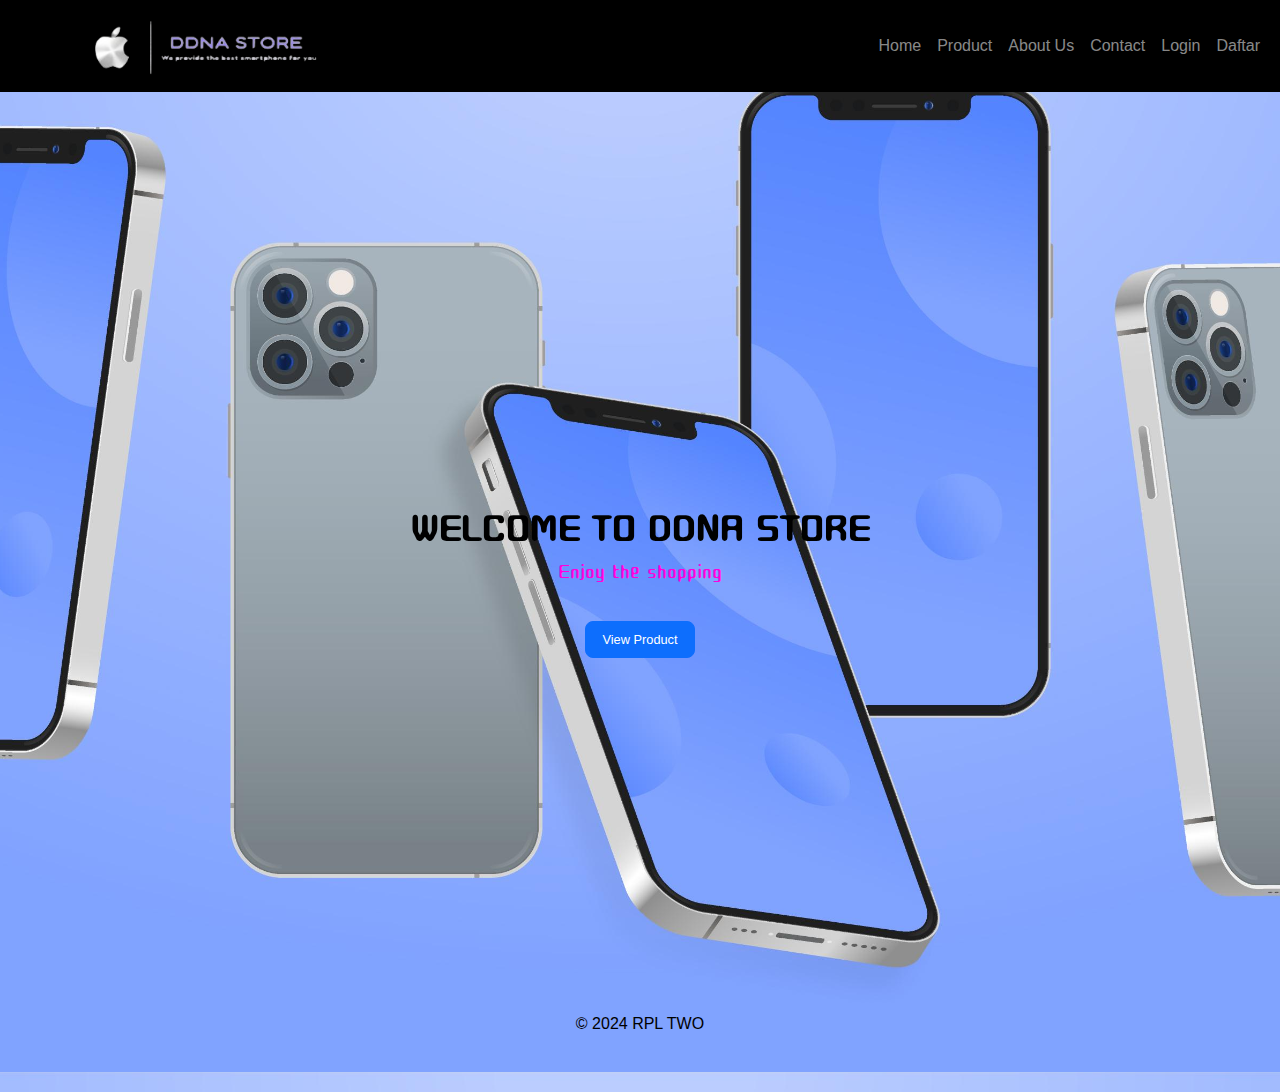
<file: index.html>
<!DOCTYPE html>
<html lang="en">
  <head>
    <meta charset="UTF-8" />
    <meta
      name="viewport"
      content="width=device-width, initial-scale=1, shrink-to-fit=no"
    />
    <title>DDNA STORE</title>
    <link
      rel="stylesheet"
      href="https://cdn.jsdelivr.net/npm/bootstrap@5.3.0/dist/css/bootstrap.min.css"
    />
    <link rel="stylesheet" href="style.css" />
    <link rel="preconnect" href="https://fonts.googleapis.com" />
    <link rel="preconnect" href="https://fonts.gstatic.com" crossorigin />
    <link
      href="https://fonts.googleapis.com/css2?family=Cute+Font&display=swap"
      rel="stylesheet"
    />
    <link rel="preconnect" href="https://fonts.googleapis.com" />
    <link rel="preconnect" href="https://fonts.gstatic.com" crossorigin />
    <link
      href="https://fonts.googleapis.com/css2?family=Cute+Font&family=Honk&display=swap"
      rel="stylesheet"
    />
  </head>
  <body>
    <!-- Navbar -->
    <nav class="navbar navbar-expand-lg navbar-dark">
      <div class="container-fluid">
        <a class="navbar-brand" href="#">
          <img class="img-fluid" src="images/DDNA_STORE.png" alt="Logo" />
        </a>
        <button
          class="navbar-toggler"
          type="button"
          data-bs-toggle="collapse"
          data-bs-target="#navbarNav"
          aria-controls="navbarNav"
          aria-expanded="false"
          aria-label="Toggle navigation"
        >
          <span class="navbar-toggler-icon"></span>
        </button>
        <div class="collapse navbar-collapse" id="navbarNav">
          <ul class="navbar-nav ms-auto">
            <li class="nav-item">
              <a class="nav-link" href="index.html">Home</a>
            </li>
            <li class="nav-item">
              <a class="nav-link" href="produk.html">Product</a>
            </li>
            <li class="nav-item">
              <a class="nav-link" href="about.html">About Us</a>
            </li>
            <li class="nav-item">
              <a class="nav-link" href="contact.html">Contact</a>
            </li>
            <li class="nav-item">
              <a class="nav-link" href="login1.html">Login</a>
            </li>
            <li class="nav-item">
              <a class="nav-link" href="daftar.html">Daftar</a>
            </li>
          </ul>
        </div>
      </div>
    </nav>

    <!-- Hero Section -->
    <section class="hero">
      <div class="container-fluid text-banner">
        <h1 class="display-4" style="margin-top: -150px">
          WELCOME TO DDNA STORE
        </h1>
        <div style="margin-top: 10px; font-size: 2.5em">
          <p class="lead">Enjoy the shopping</p>
        </div>
        <a
          href="produk.html"
          class="btn btn-primary btn-lg"
          style="font-size: 0.8em"
          >View Product</a
        >
      </div>
    </section>

    <footer class="footer">
      <div class="container-fluid text-center">
        <p>&copy; 2024 RPL TWO</p>
      </div>
    </footer>
    <script src="https://cdn.jsdelivr.net/npm/bootstrap@5.3.0/dist/js/bootstrap.bundle.min.js"></script>
  </body>
</html>
</file>
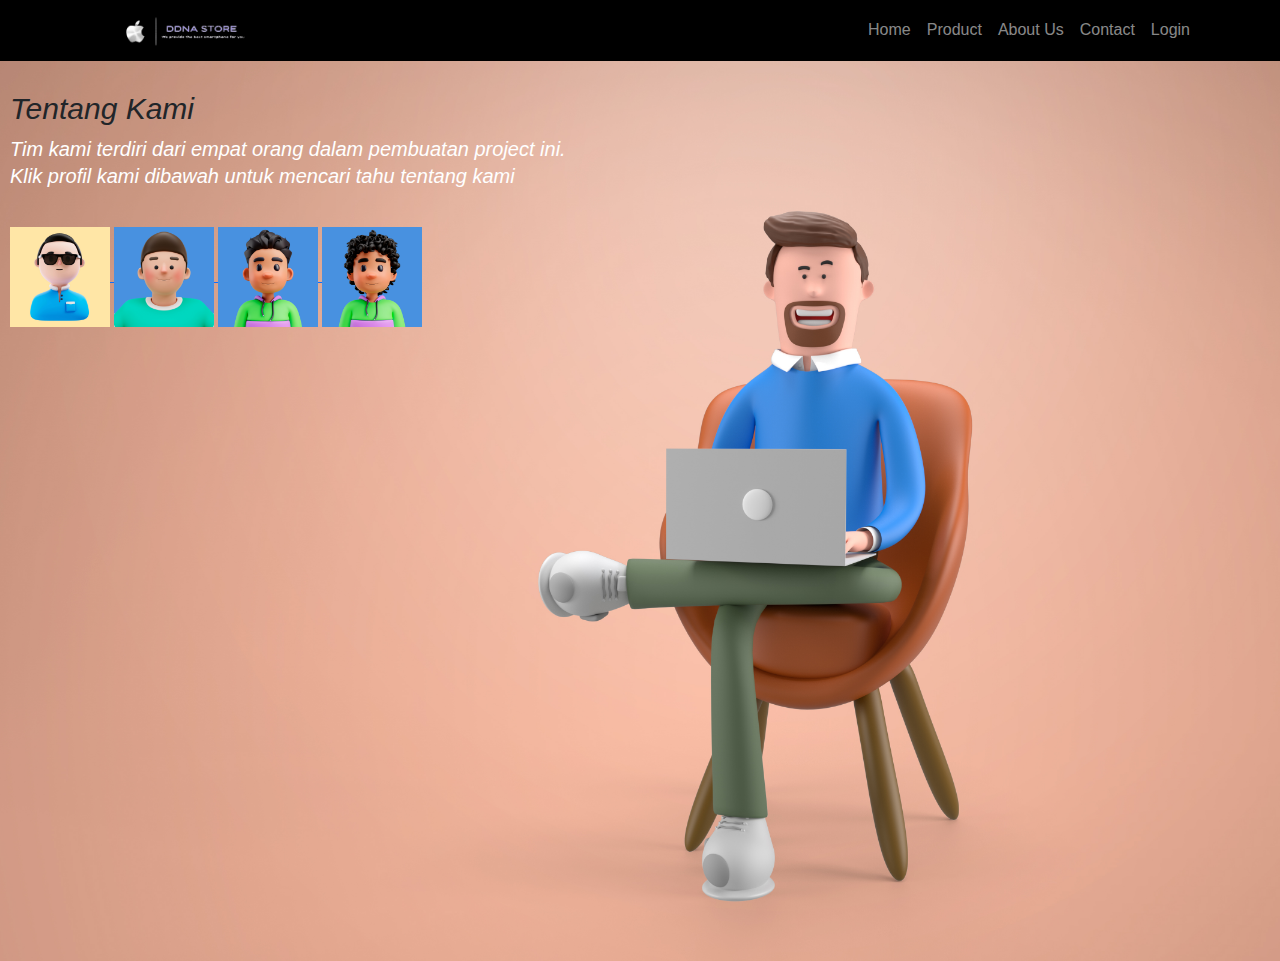
<file: about.html>
<!DOCTYPE html>
<html lang="en">
  <head>
    <meta charset="UTF-8" />
    <meta name="viewport" content="width=device-width, initial-scale=1" />
    <title>DDNA STORE</title>
    <link
      rel="stylesheet"
      href="https://cdn.jsdelivr.net/npm/bootstrap@5.3.0/dist/css/bootstrap.min.css"
    />
    <link rel="stylesheet" href="style.css" />
    <link rel="stylesheet" href="about.css" />
    <link rel="preconnect" href="https://fonts.googleapis.com" />
    <link rel="preconnect" href="https://fonts.gstatic.com" crossorigin />
    <link
      href="https://fonts.googleapis.com/css2?family=Roboto+Condensed:ital,wght@0,100..900;1,100..900&display=swap"
      rel="stylesheet"
    />
    <link rel="preconnect" href="https://fonts.googleapis.com" />
    <link rel="preconnect" href="https://fonts.gstatic.com" crossorigin />
  </head>
  <body>
    <!--navbar-->
    <nav class="navbar navbar-expand-lg navbar-dark">
      <div class="container">
        <a class="navbar-brand"
          ><img height="20%" width="60%" src="images/DDNA_STORE.png" alt="Logo"
        /></a>
        <button
          class="navbar-toggler"
          type="button"
          data-bs-toggle="collapse"
          data-bs-target="#navbarNav"
          aria-controls="navbarNav"
          aria-expanded="false"
          aria-label="Toggle navigation"
        >
          <span class="navbar-toggler-icon"></span>
        </button>
        <div class="collapse navbar-collapse" id="navbarNav">
          <ul class="navbar-nav ms-auto">
            <li class="nav-item">
              <a class="nav-link" href="index.html">Home</a>
            </li>
            <li class="nav-item">
              <a class="nav-link" href="produk.html">Product</a>
            </li>
            <li class="nav-item">
              <a class="nav-link" href="about.html">About Us</a>
            </li>
            <li class="nav-item">
              <a class="nav-link" href="contact.html">Contact</a>
            </li>
            <li class="nav-item">
              <a class="nav-link" href="login1.html">Login</a>
            </li>
          </ul>
        </div>
      </div>
    </nav>
    <section id="About" class="About">
      <div class="container2">
        <h1 class="display-4">Tentang Kami</h1>
        <p class="lead">
          Tim kami terdiri dari empat orang dalam pembuatan project ini.</p>
        <p class="lead2">Klik
            profil kami dibawah untuk mencari tahu tentang kami
          </p></p>

        <a
          class="profil"
          href="https://www.instagram.com/alwiarasyid12?utm_source=qr&igsh=MTg4ZDJpaDAzMGU5cQ=="
          target="_blank"
        >
          <img src="images/profil 1.jpg" alt="Logo" height="100" />
        </a>

        <a
          class="profil"
          href="https://www.instagram.com/sky456__?igsh=d292YXJseGo3bGpj"
          target="_blank"
        >
          <img src="images/profil 2.jpg" alt="Logo" height="100" />
        </a>

        <a
          class="profil"
          href="https://www.instagram.com/akbrrga_?igsh=MWkyeW41cnNja2ZkNw=="
          target="_blank"
        >
          <img src="images/profil 3.jpg" alt="Logo" height="100" />
        </a>

        <a
          class="profil"
          href="https://www.instagram.com/nopallll009?igsh=OGQ5ZDc2ODk2ZA=="
          target="_blank"
        >
          <img src="images/profil 4.jpg" alt="Logo" height="100" />
        </a>
      </div>
    </section>
    <script src="https://cdn.jsdelivr.net/npm/bootstrap@5.3.0/dist/js/bootstrap.bundle.min.js"></script>
    <script src="https://cdn.jsdelivr.net/npm/bootstrap@5.3.0/dist/js/bootstrap.bundle.min.js"></script>
  </body>
</html>
</file>
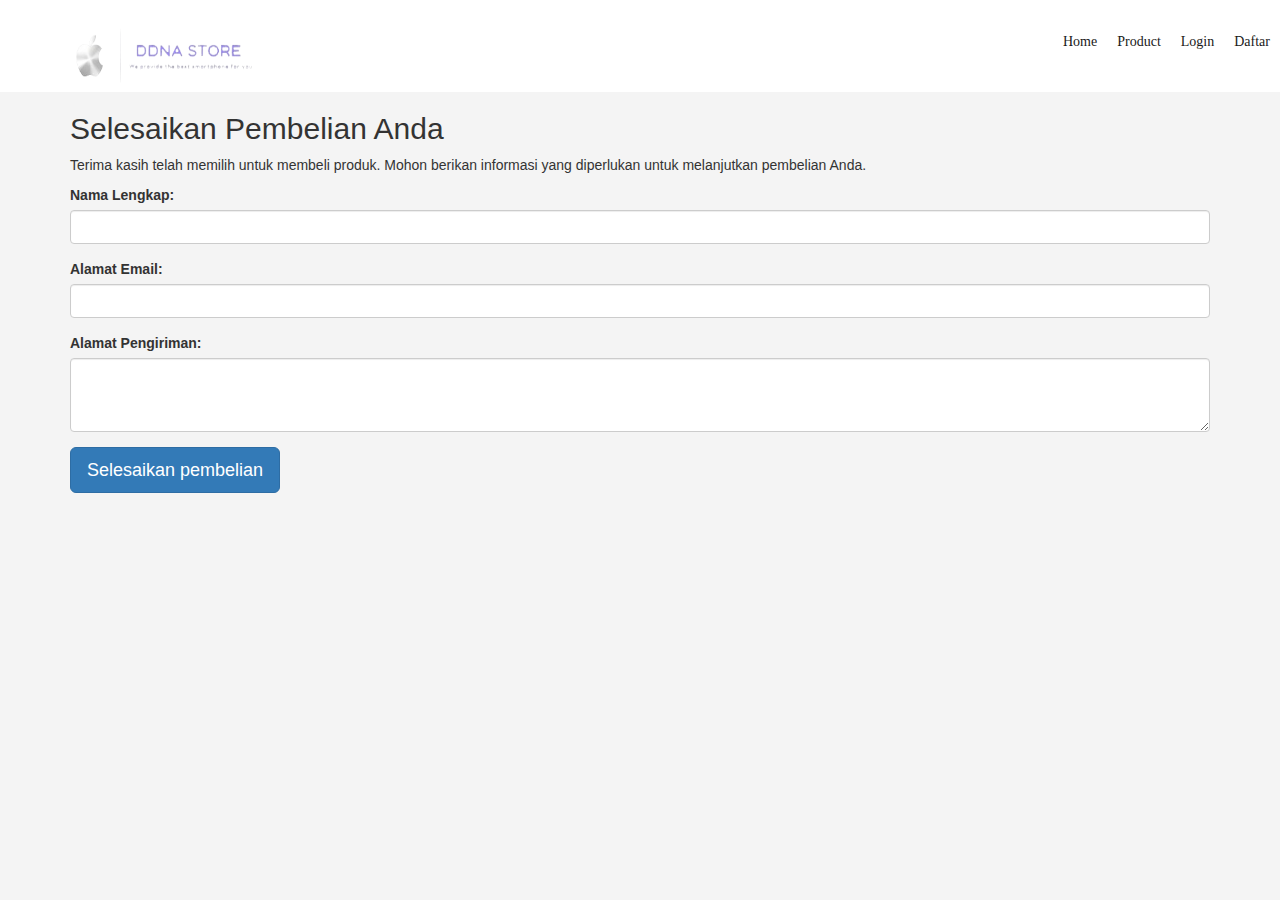
<file: buy.html>
<!DOCTYPE html>
<html lang="id">
  <head>
    <meta charset="UTF-8" />
    <meta name="viewport" content="width=device-width, initial-scale=1" />
    <title>Beli Sekarang</title>
    <!-- Bootstrap CSS -->
    <link
      rel="stylesheet"
      href="https://maxcdn.bootstrapcdn.com/bootstrap/3.3.7/css/bootstrap.min.css"
    />
    <link rel="stylesheet" href="#" />
  </head>
  <style>
    *,
    html {
      padding: 0;
      margin: 0;
      box-sizing: border-box;
    }

    body {
      background-color: #f4f4f4;
    }

    nav {
      background-color: #ffff;
      display: flex;
      justify-content: space-between;
      padding: 2rem 1rem;
    }

    nav ul {
      align-items: center;
      display: flex;
      margin-left: auto;
      gap: 2rem;
      list-style: none;
    }

    nav div img {
      width: 60%;
      height: 130%;
    }

    nav ul li a {
      text-decoration: none;
      font-family: serif;
      color: #191919;
      font-weight: 500;
      padding: 8px 0;
      transition: all;
      transition-duration: 300ms;
      border-bottom: 1px solid rgba(255, 68, 0, 0);
    }

    nav ul li a:hover {
      color: orangered;
      border-bottom: 1px solid orangered;
    }
  </style>
  <body>
    <nav>
      <div class="">
        <img height="50%" width="20%" src="images/DDNA_STORE.png" alt="logo" />
      </div>
      <ul>
        <li>
          <a href="index.html">Home</a>
        </li>
        <li>
          <a href="produk.html">Product</a>
        </li>
        <li>
          <a href="login1.html">Login</a>
        </li>
        <li>
          <a href="daftar.html">Daftar</a>
        </li>
      </ul>
    </nav>

    <div class="container">
      <h2>Selesaikan Pembelian Anda</h2>
      <p>
        Terima kasih telah memilih untuk membeli produk. Mohon berikan informasi
        yang diperlukan untuk melanjutkan pembelian Anda.
      </p>

      <form id="purchaseForm">
        <div class="form-group">
          <label for="name">Nama Lengkap:</label>
          <input type="text" class="form-control" id="name" required />
        </div>

        <div class="form-group">
          <label for="email">Alamat Email:</label>
          <input type="email" class="form-control" id="email" required />
        </div>

        <div class="form-group">
          <label for="address">Alamat Pengiriman:</label>
          <textarea
            class="form-control"
            id="address"
            rows="3"
            required
          ></textarea>
        </div>

        <a
          id="beliButton"
          href="bayar.html"
          class="btn btn-primary btn-lg"
          onclick="completePurchase()"
          >Selesaikan pembelian</a
        >

        <script>
          function completePurchase() {
            // Menyimulasikan penyelesaian pembelian
            alert(
              "Pesanan anda telah diproses!\nSilahkan pilih metode pembayaran."
            );

            // Periksa apakah pengguna sudah login atau belum
            if (userLoggedIn) {
              // Jika sudah menyelesaikan pembelian, arahkan ke halaman home
              window.location.href = "index.php";
            }
          }
        </script>
      </form>
    </div>

    <!-- Bootstrap JS and jQuery -->
    <script src="https://ajax.googleapis.com/ajax/libs/jquery/3.5.1/jquery.min.js"></script>
    <script src="https://maxcdn.bootstrapcdn.com/bootstrap/3.3.7/js/bootstrap.min.js"></script>
  </body>
</html>
</file>
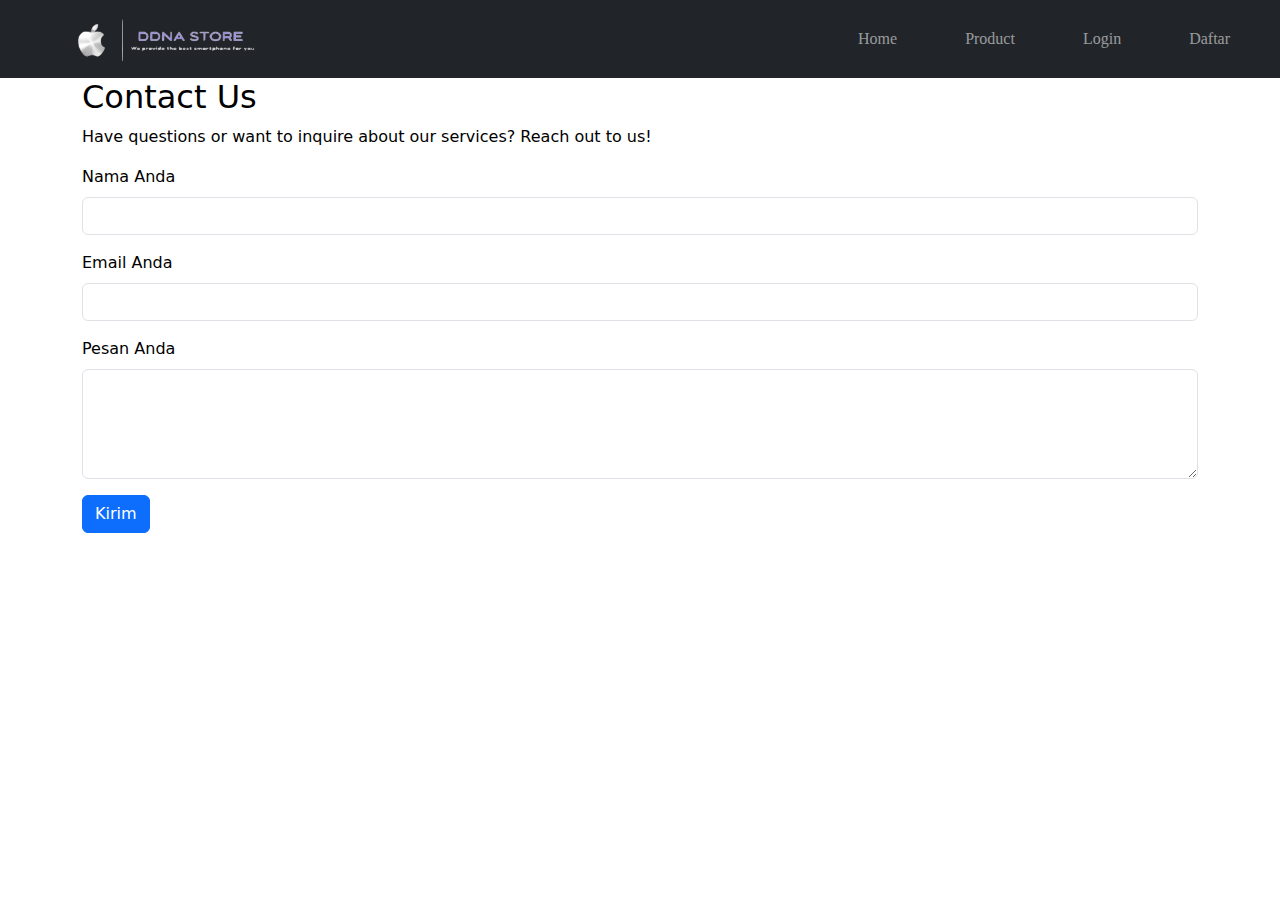
<file: contact.html>
<!DOCTYPE html>
<html lang="en">
  <head>
    <meta charset="UTF-8" />
    <meta name="viewport" content="width=device-width, initial-scale=1" />
    <title>DDNA STORE</title>
    <!-- Bootstrap CSS -->
    <link
      rel="stylesheet"
      href="https://cdn.jsdelivr.net/npm/bootstrap@5.3.0/dist/css/bootstrap.min.css"
    />
    <script src="https://cdn.jsdelivr.net/npm/bootstrap@5.3.0/dist/js/bootstrap.bundle.min.js"></script>
    <link rel="stylesheet" href="contact.css" />
    <script>
      function submitForm() {
        // Get form values
        var name = document.getElementById("name").value;
        var email = document.getElementById("email").value;
        var message = document.getElementById("message").value;

        // Perform form submission logic (you can customize this part)

        // Display the modal
        var successModal = new bootstrap.Modal(
          document.getElementById("successModal")
        );
        successModal.show();

        // Reset the form
        document.getElementById("contactForm").reset();

        // You can also add additional logic here, such as sending data to a server using AJAX
      }
    </script>
  </head>
  <body>
    <!--navbar-->
    <nav class="navbar navbar-expand-lg navbar-dark bg-dark">
      <div class="container-fluid">
        <a class="navbar-brand" href="#">
          <img
            height="50%"
            width="20%"
            src="images/DDNA_STORE.png"
            alt="logo"
          />
        </a>
        <button
          class="navbar-toggler"
          type="button"
          data-bs-toggle="collapse"
          data-bs-target="#navbarNav"
          aria-controls="navbarNav"
          aria-expanded="false"
          aria-label="Toggle navigation"
        >
          <span class="navbar-toggler-icon"></span>
        </button>
        <div class="collapse navbar-collapse" id="navbarNav">
          <ul class="navbar-nav ms-auto">
            <li class="nav-item">
              <a class="nav-link" href="index.html">Home</a>
            </li>
            <li class="nav-item">
              <a class="nav-link" href="produk.html">Product</a>
            </li>
            <li class="nav-item">
              <a class="nav-link" href="login1.html">Login</a>
            </li>
            <li class="nav-item">
              <a class="nav-link" href="daftar.html">Daftar</a>
            </li>
          </ul>
        </div>
      </div>
    </nav>

    <div
      class="modal fade"
      id="successModal"
      tabindex="-1"
      aria-labelledby="successModalLabel"
      aria-hidden="true"
    >
      <div class="modal-dialog">
        <div class="modal-content">
          <div class="modal-header">
            <h5 class="modal-title" id="successModalLabel">Saran Terkirim</h5>
            <button
              type="button"
              class="btn-close"
              data-bs-dismiss="modal"
              aria-label="Close"
            ></button>
          </div>
          <div class="modal-body">Saran Anda telah terkirim. Terima kasih!</div>
          <div class="modal-footer">
            <button
              type="button"
              class="btn btn-secondary"
              data-bs-dismiss="modal"
            >
              Tutup
            </button>
          </div>
        </div>
      </div>
    </div>

    <section id="Contact" class="Contact">
      <div class="container">
        <h2>Contact Us</h2>
        <p>
          Have questions or want to inquire about our services? Reach out to us!
        </p>
        <form id="contactForm">
          <div class="mb-3">
            <label for="name" class="form-label">Nama Anda</label>
            <input type="text" class="form-control" id="name" required />
          </div>
          <div class="mb-3">
            <label for="email" class="form-label">Email Anda</label>
            <input type="email" class="form-control" id="email" required />
          </div>
          <div class="mb-3">
            <label for="message" class="form-label">Pesan Anda</label>
            <textarea
              class="form-control"
              id="message"
              rows="4"
              required
            ></textarea>
          </div>
          <button type="button" class="btn btn-primary" onclick="submitForm()">
            Kirim
          </button>
        </form>
      </div>
    </section>
    <script src="https://code.jquery.com/jquery-3.5.1.slim.min.js"></script>
  </body>
</html>
</file>
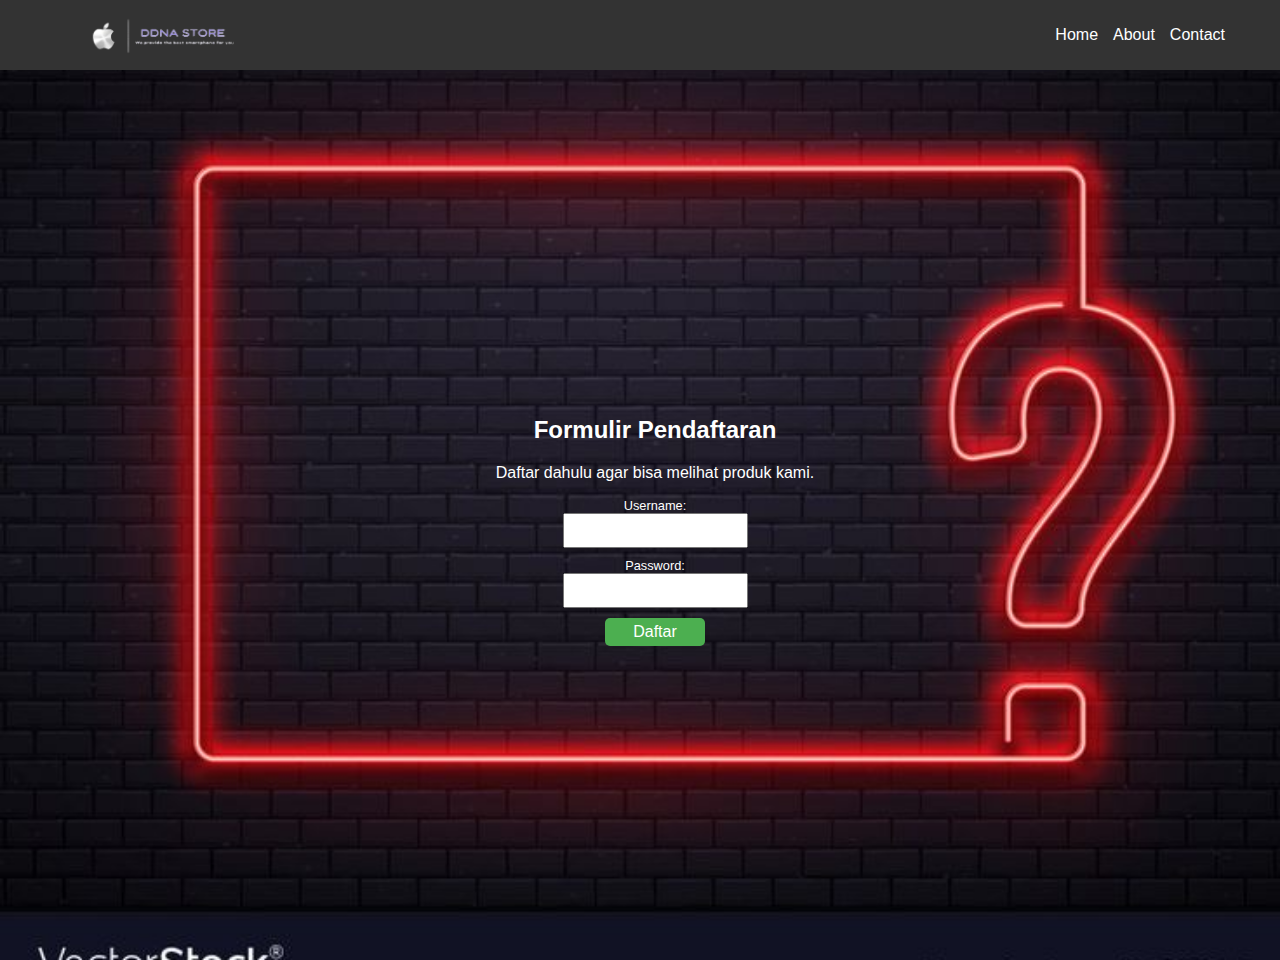
<file: daftar.html>
<?php
require 'koneksi.php';
?>
<!DOCTYPE html>
<html lang="en">
  <head>
    <meta charset="UTF-8" />
    <meta name="viewport" content="width=device-width, initial-scale=1.0" />
    <title>Registration</title>
    <link rel="stylesheet" href="daftar.css" />
  </head>
  <body>
    <nav class="navbar">
      <div class="container">
        <img height="20%" width="20%" src="images/DDNA_STORE.png" alt="logo" />
        <ul class="navbar-nav">
          <li class="nav-item">
            <a class="nav-link" href="index.html">Home</a>
          </li>
          <li class="nav-item">
            <a class="nav-link" href="about.html">About</a>
          </li>
          <li class="nav-item">
            <a class="nav-link" href="contact.html">Contact</a>
          </li>
        </ul>
      </div>
    </nav>

    <div class="background">
      <div class="form-container">
        <h1>Formulir Pendaftaran</h1>
        <p>Daftar dahulu agar bisa melihat produk kami.</p>
        <form id="registrationForm" class="input-container">
          <div class="label-input">
            <label for="regUsername">Username:</label>
            <input type="text" id="regUsername" class="short-input" required />
          </div>
          <div class="label-input">
            <label for="regPassword">Password:</label>
            <input
              type="password"
              id="regPassword"
              class="short-input"
              required
            />
          </div>
          <button type="button" onclick="register()">Daftar</button>
        </form>
      </div>
    </div>

    <script>
      function register() {
        var regUsername = document.getElementById("regUsername").value;
        var regPassword = document.getElementById("regPassword").value;

        // Cek apakah data pengguna sudah tersimpan
        var storedPassword = localStorage.getItem(regUsername);

        if (storedPassword === regPassword) {
          alert("Anda sudah terdaftar!");
          window.location.href = "produk.html";
        } else {
          // Jika pengguna belum terdaftar, simpan informasi pendaftaran ke penyimpanan lokal
          localStorage.setItem(regUsername, regPassword);
          alert("Pendaftaran berhasil!");
          window.location.href = "produk.html";
        }
      }
    </script>
  </body>
</html>
</file>
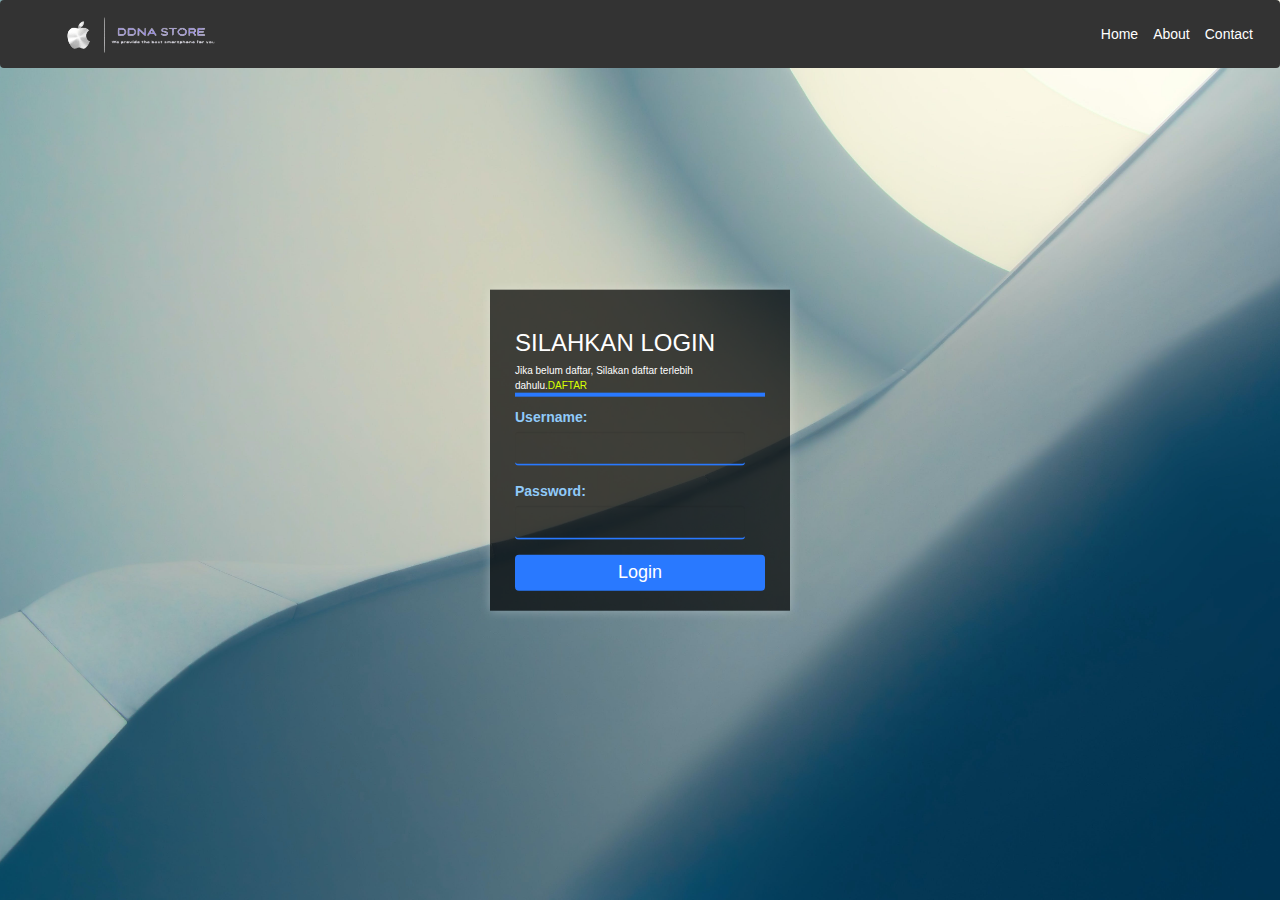
<file: login1.html>
<!DOCTYPE html>
<html lang="id">
  <head>
    <meta charset="UTF-8" />
    <meta name="viewport" content="width=device-width, initial-scale=1" />
    <title>Login - Pembayaran</title>
    <!-- Bootstrap CSS -->
    <link
      rel="stylesheet"
      href="https://maxcdn.bootstrapcdn.com/bootstrap/3.3.7/css/bootstrap.min.css"
    />
    <link rel="stylesheet" href="login.css" />
  </head>
  <body>
    <nav class="navbar">
      <div class="container1">
        <img height="20%" width="20%" src="images/DDNA_STORE.png" alt="logo" />
        <ul class="navbar-nav">
          <li class="nav-item">
            <a class="nav-link" href="index.html">Home</a>
          </li>
          <li class="nav-item">
            <a class="nav-link" href="about.html">About</a>
          </li>
          <li class="nav-item">
            <a class="nav-link" href="contact.html">Contact</a>
          </li>
        </ul>
      </div>
    </nav>

    <div class="container">
      <h3>SILAHKAN LOGIN</h3>
      <p>
        Jika belum daftar, Silakan daftar terlebih dahulu.<a
          class="nav-link2"
          href="daftar.html"
          >DAFTAR</a
        >
      </p>
      <form id="loginForm">
        <div class="form-group">
          <label for="username">Username:</label>
          <input type=" text" class="form-control" id="username" required />
        </div>

        <div class="form-group">
          <label for="password">Password:</label>
          <input type="password" class="form-control" id="password" required />
        </div>

        <button type="button" class="btn btn-primary" onclick="login()">
          Login
        </button>
      </form>
    </div>

    <!-- Bootstrap JS and jQuery -->
    <script src="https://ajax.googleapis.com/ajax/libs/jquery/3.5.1/jquery.min.js"></script>
    <script src="https://maxcdn.bootstrapcdn.com/bootstrap/3.3.7/js/bootstrap.min.js"></script>

    <script>
      function login() {
        var username = document.getElementById("username").value;
        var password = document.getElementById("password").value;

        // Ambil informasi dari penyimpanan lokal
        var storedPassword = localStorage.getItem(username);

        if (storedPassword === password) {
          alert("Login berhasil!");
          window.location.href = "buy.html";
        } else {
          alert("Katasandi Anda salah. Silakan coba lagi.");
        }

        document.getElementById("loginForm").reset();
      }
    </script>
  </body>
</html>
</file>
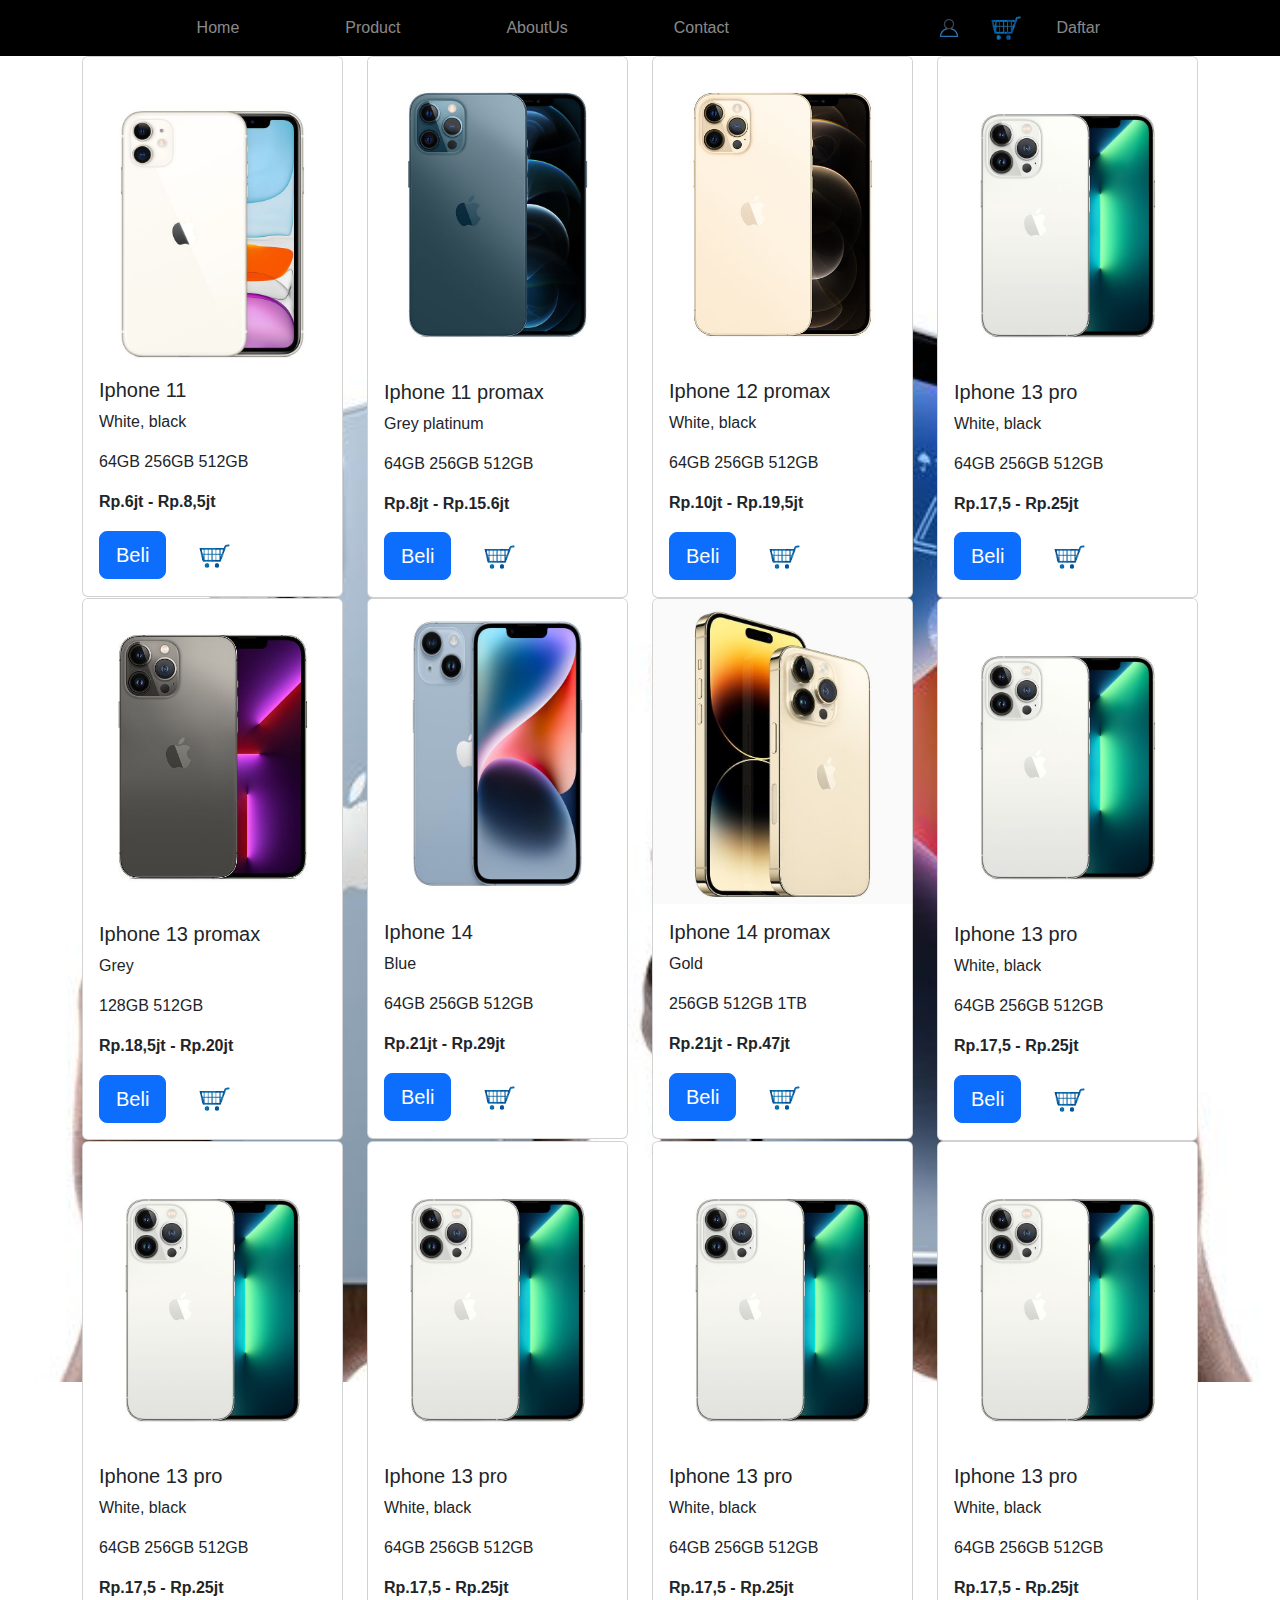
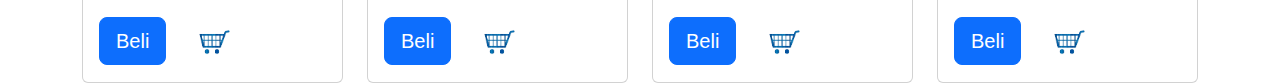
<file: produk.html>
<!DOCTYPE html>
<html lang="en">
  <head>
    <meta charset="UTF-8" />
    <meta name="viewport" content="width=device-width, initial-scale=1" />
    <title>DDNA STORE</title>
    <!-- Bootstrap CSS -->
    <link
      rel="stylesheet"
      href="https://cdn.jsdelivr.net/npm/bootstrap@5.3.0/dist/css/bootstrap.min.css"
    />
    <link rel="stylesheet" href="style.css" />
    <link rel="stylesheet" href="produk.css" />
    <!-- Custom CSS -->
  </head>
  <body>
    <nav class="navbar navbar-expand-lg navbar-dark">
      <div class="container">
        <button
          class="navbar-toggler"
          type="button"
          data-bs-toggle="collapse"
          data-bs-target="#navbarNav"
          aria-controls="navbarNav"
          aria-expanded="false"
          aria-label="Toggle navigation"
        >
          <span class="navbar-toggler-icon"></span>
        </button>

        <div class="collapse navbar-collapse" id="navbarNav">
          <ul class="navbar-nav ms-auto">
            <li class="nav-item">
              <a class="nav-link" href="index.html">Home</a>
            </li>
            <li class="nav-item">
              <a class="nav-link" href="produk.html">Product</a>
            </li>
            <li class="nav-item">
              <a class="nav-link" href="about.html">AboutUs</a>
            </li>
            <li class="nav-item">
              <a class="nav-link" href="contact.html">Contact</a>
            </li>
          </ul>
          <ul class="navbar-nav ms-auto">
            <li class="nav-icon">
              <a class="navbar-brand" href="login1.html"
                ><img src="images/login.png" alt="Logo" height="30"
              /></a>
            </li>
            <li class="nav-icon">
              <a class="navbar-brand" href="keranjang.html"
                ><img src="images/keranjang.png" alt="Logo" height="30"
              /></a>
            </li>
            <li class="nav-item">
              <a class="nav-link" href="daftar.html">Daftar</a>
            </li>
          </ul>
        </div>
      </div>
    </nav>
    <section id="Product" class="Product">
      <div class="container">
        <div class="row">
          <div class="col-lg-3 menu-item">
            <div class="card">
              <img
                src="images/iPhone 11.jpg"
                class="card-img-top"
                height="305"
                alt="Iphone"
              />
              <div class="card-body">
                <h5 class="card-title">Iphone 11</h5>
                <p class="card-text">White, black</p>
                <p class="card-text">64GB 256GB 512GB</p>
                <p class="card-text"><strong>Rp.6jt - Rp.8,5jt</strong></p>
                <a href="login2.html" class="btn btn-primary btn-lg">Beli</a>
                <script>
                  document
                    .getElementById("beliButton")
                    .addEventListener("click", function () {
                      // Periksa apakah pengguna sudah login atau belum
                      if (userLoggedIn) {
                        // Jika sudah login, arahkan ke halaman pembelian
                        window.location.href = "buy.php";
                      } else {
                        // Jika belum login, arahkan ke halaman login
                        window.location.href = "login1.html";
                      }
                    });
                </script>
                <a href="keranjang.php" class="btn btn-lg">
                  <img src="images/keranjang.png" alt="Keranjang" height="30" />
                </a>
                <script>
                  // Fungsi untuk menambahkan produk ke keranjang
                  function addToCart(productName, price) {
                    // Membuat objek produk
                    var product = {
                      name: productName,
                      price: price,
                    };

                    // Mengambil data keranjang dari penyimpanan lokal
                    var cartItems =
                      JSON.parse(localStorage.getItem("cart")) || [];

                    // Menambahkan produk ke keranjang
                    cartItems.push(product);

                    // Menyimpan kembali data keranjang ke penyimpanan lokal
                    localStorage.setItem("cart", JSON.stringify(cartItems));
                  }

                  // Mengatur event listener untuk tombol "Tambahkan ke Keranjang"
                  document
                    .getElementById("addToCartButton")
                    .addEventListener("click", function () {
                      // Menambahkan produk ke keranjang
                      addToCart("Iphone 11", 6000000);

                      // Mengarahkan ke halaman keranjang
                      window.location.href = "keranjang.html";
                    });
                </script>
              </div>
            </div>
          </div>
          <div class="col-lg-3 menu-item">
            <div class="card">
              <img
                src="images/iPhone11pm.jpg"
                class="card-img-top"
                alt="Iphone"
              />
              <div class="card-body">
                <h5 class="card-title">Iphone 11 promax</h5>
                <p class="card-text">Grey platinum</p>
                <p class="card-text">64GB 256GB 512GB</p>
                <p class="card-text"><strong>Rp.8jt - Rp.15.6jt</strong></p>
                <a href="login2.html" class="btn btn-primary btn-lg">Beli</a>
                <script>
                  document
                    .getElementById("beliButton")
                    .addEventListener("click", function () {
                      // Periksa apakah pengguna sudah login atau belum
                      if (userLoggedIn) {
                        // Jika sudah login, arahkan ke halaman pembelian
                        window.location.href = "buy.php";
                      } else {
                        // Jika belum login, arahkan ke halaman login
                        window.location.href = "login1.html";
                      }
                    });
                </script>
                <a href="keranjang.php" class="btn btn-lg">
                  <img src="images/keranjang.png" alt="Keranjang" height="30" />
                </a>
              </div>
            </div>
          </div>
          <div class="col-lg-3 menu-item">
            <div class="card">
              <img
                src="images/iphone12promax.jpg"
                class="card-img-top"
                alt="Iphone"
              />
              <div class="card-body">
                <h5 class="card-title">Iphone 12 promax</h5>
                <p class="card-text">White, black</p>
                <p class="card-text">64GB 256GB 512GB</p>
                <p class="card-text"><strong>Rp.10jt - Rp.19,5jt</strong></p>
                <a href="login2.html" class="btn btn-primary btn-lg">Beli</a>
                <script>
                  document
                    .getElementById("beliButton")
                    .addEventListener("click", function () {
                      // Periksa apakah pengguna sudah login atau belum
                      if (userLoggedIn) {
                        // Jika sudah login, arahkan ke halaman pembelian
                        window.location.href = "buy.php";
                      } else {
                        // Jika belum login, arahkan ke halaman login
                        window.location.href = "login1.html";
                      }
                    });
                </script>
                <a href="keranjang.php" class="btn btn-lg">
                  <img src="images/keranjang.png" alt="Keranjang" height="30" />
                </a>
              </div>
            </div>
          </div>
          <div class="col-lg-3 menu-item">
            <div class="card">
              <img
                src="images/iPhone13pro.jpg"
                class="card-img-top"
                alt="Iphone"
              />
              <div class="card-body">
                <h5 class="card-title">Iphone 13 pro</h5>
                <p class="card-text">White, black</p>
                <p class="card-text">64GB 256GB 512GB</p>
                <p class="card-text"><strong>Rp.17,5 - Rp.25jt</strong></p>
                <a href="login2.html" class="btn btn-primary btn-lg">Beli</a>
                <script>
                  document
                    .getElementById("beliButton")
                    .addEventListener("click", function () {
                      // Periksa apakah pengguna sudah login atau belum
                      if (userLoggedIn) {
                        // Jika sudah login, arahkan ke halaman pembelian
                        window.location.href = "buy.php";
                      } else {
                        // Jika belum login, arahkan ke halaman login
                        window.location.href = "login1.html";
                      }
                    });
                </script>
                <a href="keranjang.php" class="btn btn-lg">
                  <img src="images/keranjang.png" alt="Keranjang" height="30" />
                </a>
              </div>
            </div>
          </div>
          <div class="col-lg-3 menu-item">
            <div class="card">
              <img
                src="images/iPhone13promax.jpg"
                class="card-img-top"
                alt="Iphone"
              />
              <div class="card-body">
                <h5 class="card-title">Iphone 13 promax</h5>
                <p class="card-text">Grey</p>
                <p class="card-text">128GB 512GB</p>
                <p class="card-text"><strong>Rp.18,5jt - Rp.20jt</strong></p>
                <a href="login2.html" class="btn btn-primary btn-lg">Beli</a>
                <script>
                  document
                    .getElementById("beliButton")
                    .addEventListener("click", function () {
                      // Periksa apakah pengguna sudah login atau belum
                      if (userLoggedIn) {
                        // Jika sudah login, arahkan ke halaman pembelian
                        window.location.href = "buy.php";
                      } else {
                        // Jika belum login, arahkan ke halaman login
                        window.location.href = "login1.html";
                      }
                    });
                </script>
                <a href="keranjang.php" class="btn btn-lg">
                  <img src="images/keranjang.png" alt="Keranjang" height="30" />
                </a>
              </div>
            </div>
          </div>
          <div class="col-lg-3 menu-item">
            <div class="card">
              <img
                src="images/iPhone14.jpg"
                class="card-img-top"
                height="305"
                alt="Iphone"
              />
              <div class="card-body">
                <h5 class="card-title">Iphone 14</h5>
                <p class="card-text">Blue</p>
                <p class="card-text">64GB 256GB 512GB</p>
                <p class="card-text"><strong>Rp.21jt - Rp.29jt</strong></p>
                <a href="login2.html" class="btn btn-primary btn-lg">Beli</a>
                <script>
                  document
                    .getElementById("beliButton")
                    .addEventListener("click", function () {
                      // Periksa apakah pengguna sudah login atau belum
                      if (userLoggedIn) {
                        // Jika sudah login, arahkan ke halaman pembelian
                        window.location.href = "buy.php";
                      } else {
                        // Jika belum login, arahkan ke halaman login
                        window.location.href = "login1.html";
                      }
                    });
                </script>
                <a href="keranjang.php" class="btn btn-lg">
                  <img src="images/keranjang.png" alt="Keranjang" height="30" />
                </a>
              </div>
            </div>
          </div>
          <div class="col-lg-3 menu-item">
            <div class="card">
              <img
                src="images/IPhone 14 pro_.jpg"
                class="card-img-top"
                height="305"
                alt="Iphone"
              />
              <div class="card-body">
                <h5 class="card-title">Iphone 14 promax</h5>
                <p class="card-text">Gold</p>
                <p class="card-text">256GB 512GB 1TB</p>
                <p class="card-text"><strong>Rp.21jt - Rp.47jt</strong></p>
                <a href="login2.html" class="btn btn-primary btn-lg">Beli</a>
                <script>
                  document
                    .getElementById("beliButton")
                    .addEventListener("click", function () {
                      // Periksa apakah pengguna sudah login atau belum
                      if (userLoggedIn) {
                        // Jika sudah login, arahkan ke halaman pembelian
                        window.location.href = "buy.php";
                      } else {
                        // Jika belum login, arahkan ke halaman login
                        window.location.href = "login1.html";
                      }
                    });
                </script>
                <a href="keranjang.php" class="btn btn-lg">
                  <img src="images/keranjang.png" alt="Keranjang" height="30" />
                </a>
              </div>
            </div>
          </div>
          <div class="col-lg-3 menu-item">
            <div class="card">
              <img
                src="images/iPhone13pro.jpg"
                class="card-img-top"
                alt="Iphone"
              />
              <div class="card-body">
                <h5 class="card-title">Iphone 13 pro</h5>
                <p class="card-text">White, black</p>
                <p class="card-text">64GB 256GB 512GB</p>
                <p class="card-text"><strong>Rp.17,5 - Rp.25jt</strong></p>
                <a href="login2.html" class="btn btn-primary btn-lg">Beli</a>
                <script>
                  document
                    .getElementById("beliButton")
                    .addEventListener("click", function () {
                      // Periksa apakah pengguna sudah login atau belum
                      if (userLoggedIn) {
                        // Jika sudah login, arahkan ke halaman pembelian
                        window.location.href = "buy.php";
                      } else {
                        // Jika belum login, arahkan ke halaman login
                        window.location.href = "login1.html";
                      }
                    });
                </script>
                <a href="keranjang.php" class="btn btn-lg">
                  <img src="images/keranjang.png" alt="Keranjang" height="30" />
                </a>
              </div>
            </div>
          </div>
          <div class="col-lg-3 menu-item">
            <div class="card">
              <img
                src="images/iPhone13pro.jpg"
                class="card-img-top"
                alt="Iphone"
              />
              <div class="card-body">
                <h5 class="card-title">Iphone 13 pro</h5>
                <p class="card-text">White, black</p>
                <p class="card-text">64GB 256GB 512GB</p>
                <p class="card-text"><strong>Rp.17,5 - Rp.25jt</strong></p>
                <a href="login2.html" class="btn btn-primary btn-lg">Beli</a>
                <script>
                  document
                    .getElementById("beliButton")
                    .addEventListener("click", function () {
                      // Periksa apakah pengguna sudah login atau belum
                      if (userLoggedIn) {
                        // Jika sudah login, arahkan ke halaman pembelian
                        window.location.href = "buy.php";
                      } else {
                        // Jika belum login, arahkan ke halaman login
                        window.location.href = "login1.html";
                      }
                    });
                </script>
                <a href="keranjang.php" class="btn btn-lg">
                  <img src="images/keranjang.png" alt="Keranjang" height="30" />
                </a>
              </div>
            </div>
          </div>
          <div class="col-lg-3 menu-item">
            <div class="card">
              <img
                src="images/iPhone13pro.jpg"
                class="card-img-top"
                alt="Iphone"
              />
              <div class="card-body">
                <h5 class="card-title">Iphone 13 pro</h5>
                <p class="card-text">White, black</p>
                <p class="card-text">64GB 256GB 512GB</p>
                <p class="card-text"><strong>Rp.17,5 - Rp.25jt</strong></p>
                <a href="login2.html" class="btn btn-primary btn-lg">Beli</a>
                <script>
                  document
                    .getElementById("beliButton")
                    .addEventListener("click", function () {
                      // Periksa apakah pengguna sudah login atau belum
                      if (userLoggedIn) {
                        // Jika sudah login, arahkan ke halaman pembelian
                        window.location.href = "buy.php";
                      } else {
                        // Jika belum login, arahkan ke halaman login
                        window.location.href = "login1.html";
                      }
                    });
                </script>
                <a href="keranjang.php" class="btn btn-lg">
                  <img src="images/keranjang.png" alt="Keranjang" height="30" />
                </a>
              </div>
            </div>
          </div>
          <div class="col-lg-3 menu-item">
            <div class="card">
              <img
                src="images/iPhone13pro.jpg"
                class="card-img-top"
                alt="Iphone"
              />
              <div class="card-body">
                <h5 class="card-title">Iphone 13 pro</h5>
                <p class="card-text">White, black</p>
                <p class="card-text">64GB 256GB 512GB</p>
                <p class="card-text"><strong>Rp.17,5 - Rp.25jt</strong></p>
                <a href="login2.html" class="btn btn-primary btn-lg">Beli</a>
                <script>
                  document
                    .getElementById("beliButton")
                    .addEventListener("click", function () {
                      // Periksa apakah pengguna sudah login atau belum
                      if (userLoggedIn) {
                        // Jika sudah login, arahkan ke halaman pembelian
                        window.location.href = "buy.php";
                      } else {
                        // Jika belum login, arahkan ke halaman login
                        window.location.href = "login1.html";
                      }
                    });
                </script>
                <a href="keranjang.php" class="btn btn-lg">
                  <img src="images/keranjang.png" alt="Keranjang" height="30" />
                </a>
              </div>
            </div>
          </div>
          <div class="col-lg-3 menu-item">
            <div class="card">
              <img
                src="images/iPhone13pro.jpg"
                class="card-img-top"
                alt="Iphone"
              />
              <div class="card-body">
                <h5 class="card-title">Iphone 13 pro</h5>
                <p class="card-text">White, black</p>
                <p class="card-text">64GB 256GB 512GB</p>
                <p class="card-text"><strong>Rp.17,5 - Rp.25jt</strong></p>
                <a href="login2.html" class="btn btn-primary btn-lg">Beli</a>
                <script>
                  document
                    .getElementById("beliButton")
                    .addEventListener("click", function () {
                      // Periksa apakah pengguna sudah login atau belum
                      if (userLoggedIn) {
                        // Jika sudah login, arahkan ke halaman pembelian
                        window.location.href = "buy.php";
                      } else {
                        // Jika belum login, arahkan ke halaman login
                        window.location.href = "login1.html";
                      }
                    });
                </script>
                <a href="keranjang.php" class="btn btn-lg">
                  <img src="images/keranjang.png" alt="Keranjang" height="30" />
                </a>
              </div>
            </div>
          </div>
          <!-- Add more columns as needed -->
        </div>
      </div>
    </section>
    <!-- Bootstrap JavaScript -->
    <script src="https://cdn.jsdelivr.net/npm/bootstrap@5.3.0/dist/js/bootstrap.bundle.min.js"></script>
  </body>
</html>
</file>
<file: style.css>
body {
  font-family: "Arial", sans-serif;
  background-color: #ffffff;
  background-image: url("images/bg2.jpg");
  background-size: cover;
  background-position: center;
}

.lead {
  font-family: "Cute Font", sans-serif;
  font-weight: 400;
  font-style: normal;
  color: #ff00dd;
  font-size: 30px;
  position: relative;
  bottom: 10px;
  animation: fadeInDown 1.5s ease-out;
}

.navbar {
  background-color: #000000;
}
.navbar-brand {
  width: 30%;
}

.hero {
  background-image: url("images/bg2.jpg") no-repeat center center fixed;
  background-size: cover;
  color: #000000;
  text-align: center;
  padding: 100px 0;
  height: 100vh;
}

.about,
.contact {
  background-color: #ffffff;
  padding: 50px 0;
}

.footer {
  background-color: #00000000;
  color: #000000;
  padding: 20px 0;
}

.text-banner {
  display: flex;
  justify-content: center;
  align-items: center;
  height: 100vh;
  flex-direction: column;
}

.btn-primary {
  animation: infinite;
}

.display-4 {
  font-family: "Cute Font", sans-serif;
  font-weight: 900;
  font-style: normal;
  position: relative;
  top: 20px;
  animation: fadeInDown 1.5s ease-out;
}

.nav-link:hover {
  color: #d0ff00 !important;
}

.nav-item.active .nav-link {
  color: #fffb01 !important;
}

@keyframes fadeInDown {
  0% {
    opacity: 0;
    transform: translateY(-20px);
  }
  100% {
    opacity: 1;
    transform: translateY(0);
  }
}

.display-4 {
  animation: fadeInDown 1.5s ease-out;
}

.lead {
  animation: fadeInDown 1.5s ease-out;
}

.btn-primary {
  animation: infinite 1.5s;
}
</file>
<file: about.css>
#About {
  background-image: url("images/bgabout.jpg");
  height: 100vh;
  background-size: cover;
  background-position: center;
  background-repeat: no-repeat;
}

.container2 {
  font-family: "Roboto Condensed", sans-serif;
  font-optical-sizing: auto;
  font-weight: weight;
  font-style: normal;
}
.container2 {
  padding: 10px;
}
.profil {
  width: 50px;
  height: 50px;
  margin-bottom: 15px;
}

.display-4 {
  font-family: "Cute Font", sans-serif;
  font-weight: 540;
  font-style: oblique;
  position: relative;
  top: 10px;
  padding: 10px 0;
  font-size: 30px;
  animation: fadeInDown 1.5s ease-out;
}

.lead {
  font-family: "Cute Font", sans-serif;
  font-weight: 100;
  font-style: oblique;
  color: #ffffff;
  font-size: 20px;
  position: relative;
  bottom: 1px;
  animation: fadeInDown 1.5s ease-in;
}

.lead2 {
  font-family: "Cute Font", sans-serif;
  font-weight: 100;
  font-style: oblique;
  color: #ffffff;
  font-size: 20px;
  position: relative;
  bottom: 20px;
  animation: fadeInDown 1.5s ease-out;
}

@keyframes fadeInDown {
  0% {
    opacity: 0;
    transform: translateY(-20px);
  }
  100% {
    opacity: 1;
    transform: translateY(0);
  }
}

.display-4 {
  animation: fadeInDown 1.5s ease-out;
}

.lead {
  animation: fadeInDown 1.5s ease-out;
}
</file>
<file: contact.css>
body {
  color: rgb(0, 0, 0);
}

.overlay-menu {
  display: none;
  position: fixed;
  top: 56px;
  left: 0;
  width: 100%;
  height: 100%;
  background-color: rgba(255, 0, 0, 0.8);
  z-index: 1000;
  align-items: center;
  justify-content: right;
}

.overlay-menu a {
  color: #fc0000;
  font-size: 24px;
  text-decoration: none;
  margin: 20px;
  display: block;
}

.navbar-brand {
  display: flex;
  align-items: center;
}

.navbar-nav {
  margin-right: 10px;
}

.navbar-nav .nav-item {
  margin-right: 20px;
}

.navbar-collapse {
  display: flex;
}

nav {
  background-color: #000000;
  display: flex;
  justify-content: space-between;
  padding: 1rem;
}

nav ul {
  align-items: center;
  display: flex;
  gap: 2rem;
  list-style: none;
}

nav div img {
  width: 60%;
  height: auto;
}

nav ul li a {
  text-decoration: none;
  font-family: serif;
  color: #000000;
  font-weight: 500;
  padding: 8px 0;
  transition: all 300ms;
  border-bottom: 1px solid transparent;
}

nav ul li a:hover {
  color: orangered;
  border-bottom: 1px solid orangered;
}

.navbar-toggler {
  margin-left: auto; /* Menggeser tombol hamburger ke kanan */
}

.navbar-toggler:focus {
  background-color: rgba(255, 255, 255, 0.1);
}

.navbar-nav {
  margin-left: auto; /* Menyusun link navbar ke kanan dalam tampilan desktop */
}

.navbar-collapse {
  justify-content: flex-end; /* Menyusun link navbar ke kanan dalam tampilan hamburger */
}

.navbar-nav .nav-item .nav-link:focus,
.navbar-nav .nav-item .nav-link:hover {
  color: orangered;
}

@media (max-width: 768px) {
  nav ul {
    display: flex;
  }

  .navbar-toggler {
    display: flex;
  }

  .collapse.show {
    display: flex;
  }

  .navbar-collapse {
    display: flex;
  }
}
</file>
<file: daftar.css>
body {
    margin: 0;
    padding: 0;
    font-family: Arial, sans-serif;
}

.navbar {
    background-color: #333;
    color: #000000;
    padding: 10px;
}

.container {
    max-width: 1200px;
    margin: 0 auto;
    display: flex;
    justify-content: space-between;
    align-items: center;
}

.navbar-brand {
    text-decoration: none;
    color: #000000;
    font-size: 1.5em;
}

.navbar-nav {
    list-style: none;
    display: flex;
}

.nav-item {
    margin-right: 15px;
}

.nav-link {
    text-decoration: none;
    color: #ffffff;
    font-size: 1em;
}

.background {
    background-image: url('images/bg_daftar.jpeg'); /* Adjusted the image path and filename */
    background-size: cover;
    background-position: center;
    color: #ffffff;
    padding: 300px; /* Adjusted padding */
    text-align: center;
}

.form-container {
    background-color: transparent;
    padding: 30px;
    border-radius: 20px;
    text-align: center;
    max-width: 650px;
    width: 100%; /* Menyesuaikan lebar maksimal */
    height: 230px; ; /* Menghilangkan margin agar formulir dapat mencapai batas sebelah kiri */
    
}
h1 {
    margin-bottom: 20px;
    font-size: 1.5em;
}

form {
    display: flex;
    flex-direction: column;
}

.label-input {
    display: flex;
    flex-direction: column;
    margin-bottom: 10px;
     /* Sesuaikan lebar maksimum sesuai kebutuhan */
}

label {
    font-size: 0.8em;

}

input {
    font-size: 0.8em;
    padding: 8px;
    max-width: 300px; /* Sesuaikan lebar maksimum sesuai kebutuhan */
    margin: 0 auto;
}


button {
    background-color: #4CAF50; /* Green background */
    color: white; /* White text */
    padding: 10px 15px; /* Padding around text */
    font-size: 16px; /* Font size */
    border: none; /* No border */
    cursor: pointer; /* Pointer cursor on hover */
    border-radius: 5px; /* Optional: Rounded corners */
    width: 100px; /* Sesuaikan lebar sesuai kebutuhan */
    padding: 5px;
    margin: 0 auto;
}
button:hover {
    background-color: #45a049; /* Darker green on hover */
}
.nav-link:hover {
    color: #1488cc !important; /* Warna teks menu saat dihover */
}

/* Styling untuk menu aktif */
.nav-item.active .nav-link {
    color: #188cb9 !important; /* Warna teks menu aktif */
}
</file>
<file: login.css>
*{
    margin: 0;
    padding: 0;
    outline: 0;
    font-family: 'Open Sans', sans-serif;
}
body{
    height: 100vh;
    background-image: url('images/login.jpg');
    background-size: cover;
    background-position: center;
    background-repeat: no-repeat;
}

.container{
    position: absolute;
    left: 50%;
    top: 50%;
    transform: translate(-50%,-50%);
    padding: 20px 25px;
    width: 300px;
    color: #ffffff;

    background-color: rgba(0, 0, 0, 0.7);
    box-shadow: 0 0 10px rgba(255,255,255,.3);
}
.container1 {
    display: flex;
    justify-content: space-between;
    align-items: center;
    padding: 1px; /* Adjust the padding as needed */
}
.container h3 {
    text-align: left;
    color: #ffffff;
    margin-bottom: 8px;
    text-transform: uppercase;
}

/* CSS untuk mengecilkan huruf paragraf di bawah judul h3 */
.container p {
    font-size: 10px; /* Ganti dengan ukuran font yang diinginkan */
    margin-top: 0; /* Menghilangkan margin atas */
    border-bottom: 4px solid #2979ff;
}


.container label{
    text-align: left;
    color: #90caf9;
}
.container form input{
    width: calc(100% - 20px);
    padding: 8px 10px;
    margin-bottom: 15px;
    border: none;
    background-color: transparent;
    border-bottom: 2px solid #2979ff;
    color: #fff;
    font-size: 20px;
}
.container form button{
    width: 100%;
    padding: 5px 0;
    border: none;
    background-color:#2979ff;
    font-size: 18px;
    color: #ffffff;
}
/* Navbar Style */
/* Navbar Style */
.navbar {
    background-color: #333;
    color: #000000;
    padding: 10px;
}

.navbar-brand {
    text-decoration: none;
    color: #000000;
    font-size: 1.5em;
}

.navbar-toggler-icon {
    background-color: white; /* Warna ikon toggler */
}
.navbar-nav-custom {
    margin-left: 10px; /* Adjust the left margin as needed */
}
.navbar-nav {
    list-style: none;
    display: flex;
}

.nav-item {
    margin-right: 15px;
}

.nav-link {
    text-decoration: none;
    color: #ffffff;
    font-size: 1em;
}
.nav-link2 {
    text-decoration: none;
    color: #d9ff00;
    font-size: 1em;
}


/* Hover effect pada menu */
.nav-link:hover {
    color: #1488cc !important; /* Warna teks menu saat dihover */
}

/* Styling untuk menu aktif */
.nav-item.active .nav-link {
    color: #188cb9 !important; /* Warna teks menu aktif */
}

/* Styling untuk dropdown menu (jika ada) */
.navbar-nav .nav-item.dropdown:hover .nav-link::after {
    transform: rotate(180deg); /* Efek rotasi pada panah dropdown */
}

/* Optional: Styling untuk dropdown menu (jika ada) */
.dropdown-menu {
    background-color: #333; /* Warna latar belakang dropdown menu */
    border: none; /* Menghilangkan border dropdown menu */
}

.dropdown-item {
    color: white !important; /* Warna teks dropdown item */
}

/* Hover effect pada dropdown item */
.dropdown-item:hover {
    background-color: #555; /* Warna latar belakang saat dihover */
    color: #ffc107 !important; /* Warna teks saat dihover */
}

/* Fixed navbar at the top */
.fixed-top {
    position: fixed;
    top: 0;
    width: 100%;
    z-index: 1000;
}
</file>
<file: produk.css>
body {
  background-image: url("images/wpp_apple.jpeg");
  background-size: cover;
  background-repeat: no-repeat;
  background-attachment: fixed;
}

.contrainer {
  margin-bottom: 20px;
}
.navbar-brand {
  display: flex;
  align-items: center;
}

.navbar-nav {
  margin-left: none;
}

.navbar-nav .nav-item {
  margin-right: 90px;
}
</file>
